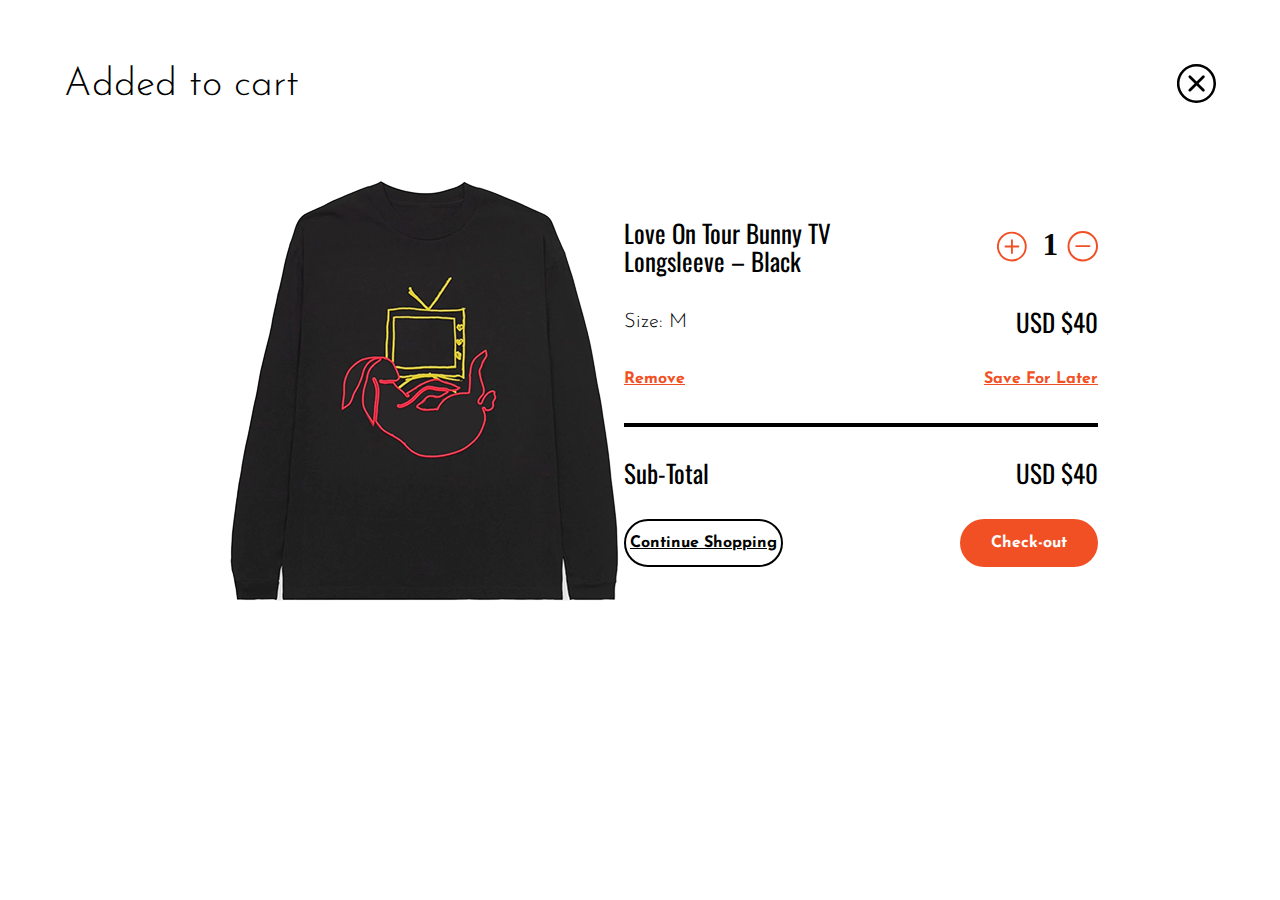
<file: cart.html>
<!DOCTYPE html>
<html lang="en">
<head>
    <meta charset="UTF-8">
    <meta http-equiv="X-UA-Compatible" content="IE=edge">
    <meta name="viewport" content="width=device-width, initial-scale=1.0">
    <link href="./css/normalize.css" type="text/css" rel="stylesheet">
    <script src="https://code.jquery.com/jquery-3.6.1.slim.min.js" integrity="sha256-w8CvhFs7iHNVUtnSP0YKEg00p9Ih13rlL9zGqvLdePA=" crossorigin="anonymous"></script>
    <link href="./css/style.css" rel="stylesheet" type="text/css">
    <link rel="stylesheet" href="https://cdnjs.cloudflare.com/ajax/libs/font-awesome/4.7.0/css/font-awesome.min.css">
    <link rel="preconnect" href="https://fonts.googleapis.com">
    <link rel="preconnect" href="https://fonts.gstatic.com" crossorigin>
    <link href="https://fonts.googleapis.com/css2?family=Oswald:wght@200..700&display=swap" rel="stylesheet">   
    <link href="https://fonts.googleapis.com/css2?family=Josefin+Sans:ital,wght@0,100..700;1,100..700&family=Oswald:wght@200..700&display=swap" rel="stylesheet">
    <title>Harry Style's Store</title>
</head>
<body>
 
    <div class="wrapper">
        <div class="cart-header">
            <h2>Added to cart</h2>
            <a href="index.html"><img src="./assets/close-icon.svg" alt="close-icon"></a>
        </div>
        <div class="cart-content">  

            <div class="cart-img"><img src="./img/best-seller-desktop-card-03.png" alt=""></div>

            <div class="text-cart">
                <div class="flex-cart"><h4>Love On Tour Bunny TV <br> Longsleeve – Black</h4><img src="./assets/quantity-icon.svg"  alt=""></div>
                <div class="flex-cart"> 
                    <h5>Size: M </h5>
                    <h4>USD $40</h4>
                </div>
            
                <div class="flex-cart">
                    <a href="">Remove</a>
                    <a href="">Save For Later</a>
                </div>
                <span></span>
                <div class="flex-cart">
                    <h4>Sub-Total</h4>
                    <h4>USD $40</h4>
                </div>

                <div class="flex-cart">
                    <button type="button" class="white-button">Continue Shopping</button><button type="button" class="orange-button">Check-out</button>
                </div>
            </div>
    
        </div>    
    </div>
</body>
</html>
</file>
<file: css/style.css>
:root {

    /* Type */
    --type-scaling-ratio: 1.25;
    --header1: calc(2.44rem * (var(--type-scaling-ratio)));
    --header2: calc(1.95rem * (var(--type-scaling-ratio)));
    --header3: calc(1.56rem * (var(--type-scaling-ratio)));
    --header4: calc(1.25rem * (var(--type-scaling-ratio)));
    --header5: calc(1rem * (var(--type-scaling-ratio)));
    --body: calc(0.8 * (var(--type-scaling-ratio)));
    --font-oswald: Oswald;
    --font-josefin-sans: Josefin Sans;
    --text-transform-titlecase: titlecase;
    --font-light: 300;
    --font-regular: 400;
    --font-bold:700;
    --default-margin: 0;


  
    /* Colors: */
    --main-color: #F15025;
    --secondary-color: #E6E8E6;
    --disabled_state-placeholder: #CED0CE;
    --alerts-attention_focus: #FDE74C;
    --black: #000000;
    --white: #FFFFFF;
}

/* general rules */

h1{
    font-family: var(--font-josefin-sans);
    font-size: var(--header1);
    line-height: calc(.35 + (var(--header1)));
    font-weight: var(--font-light);
    padding-left: 4.69rem;
    margin: var(--default-margin);

}

h2 {
    font-family: var(--font-josefin-sans);
    font-size: var(--header2);
    line-height: calc(.35 + (var(--header2)));
    font-weight: var(--font-light);
    margin: var(--default-margin);

}


h3{
    font-family: var(--font-oswald);
    font-size: var(--header3);
    line-height: calc(.35 + (var(--header3)));
    font-weight: var(--font-regular); 
    margin: var(--default-margin);  
}

h4{
    font-family: var(--font-oswald);
    font-size: var(--header4);
    line-height: calc(.35 + (var(--header4)));
    font-weight: var(--font-regular);  
    margin: var(--default-margin); 
}

h5{
    font-family: var(--font-josefin-sans);
    font-size: var(--header5);
    line-height: calc(.35 + (var(--header5)));
    font-weight: var(--font-light);   
    margin: var(--default-margin);
}

p{
    font-family: var(--font-josefin-sans);
    font-size: var(--body);
    line-height: calc(.35 + (var(--body)));
    font-weight: var(--font-regular);   
    margin: var(--default-margin);
}

a{ font-family: var(--font-josefin-sans);
    font-size: var(--body);
    line-height: calc(.35 + (var(--body)));
    font-weight: var(--font-bold);
    text-decoration: none;
    color: var(--black);
    margin: var(--default-margin);
}

a:hover{
    color: var(--main-color);
}

a:active{
    text-decoration: underline;
    color: var(--main-color);
}

.wrapper{
    margin:5%;
}

button{
    font-family: var(--font-josefin-sans);
    font-weight: var(--font-bold);
    font-size: var(--body);
    border-radius: 1.88rem;
    border: none;
}

section{
    margin: 5rem 0;
}

/* nav */

header{
    display: flex;
    flex-direction: row;
    justify-content: center;
    gap: 1.31rem ;
    align-items: center;
}

nav{
    display: flex;
    flex-direction: row;
    padding: 2.5rem 0;
}

header a{
    margin: 0 1.5rem;
}

.logo{
    max-width: 12.13rem;
}

.menu-icon{
    display: none;
}

header div{
    margin-left: 2rem;
}

.search-bar{
    border: 2px solid;
    border-radius: 1.31rem;
    max-width: 18.63rem;
    min-width: 16rem;
    text-align: end;
    padding-right: 0.25rem;
    font-family: var(--font-josefin-sans);
    font-size: var(--body);
    color: var(--disabled_state-placeholder);
}

.sign-in{
    color: var(--main-color);

}

/* hero */

.hero{
    display: flex;
    flex-direction: column;
    justify-content: center;
    min-height: 37rem;
    width: 100%;
    background: url('../img/hero.jpg') no-repeat;
    background-position: center;
    object-fit: cover;

}

.hero-button{
    height: 4.05rem;
    width: 16.49rem;
    margin-left: 4.69rem;
    color: var(--white);
    background-color: var(--main-color);

}

.hero h1{
    color: var(--white);
}

/* Best Seller Section */

.carousel{
    display: grid;
    grid-template-columns: 21.88rem 21.88rem 21.88rem ;
    grid-template-rows: 38.5rem 38.5rem;
    column-gap: 3.25rem;
    row-gap: 2.38rem;
    margin: 4rem 0 4rem 0;

}

.best-seller{
    max-width: 23rem;
    max-height: 40rem;
    display: flex;
    flex-direction: column;
    gap: .25rem;
    border-radius: 2.44rem;
    background-color: var(--white);
    box-shadow: 0px 3px 6px #00000029;
}

.img-container{
    max-height: 25rem;
    max-width: 23rem;
    text-align: center;
}

.best-seller img{
    height: 100% ;
    object-fit: cover;
}

.best-seller h4{
    margin: 0 0 1rem 1.25rem;
}

.best-seller h5{
    margin: 0 0 1rem 1.25rem;
}

.best-buttons{
    display: flex;
    flex-direction: row;
    justify-content: space-around ;
    margin-bottom: 2rem;

}

.orange-button{
    min-height: 2.97rem;
    min-width: 8.65rem;
    color: var(--white);
    background-color: var(--main-color);
}

.white-button{
    min-height: 2.97rem;
    min-width: 8.65rem;
    color: var(--black);
    text-decoration: underline;
    background-color: var(--white);
    border: 2px solid var(--black);
    padding: .25rem;
}

#browse-more{
    margin: 0 45% 0 45%;
}

.grid {
    display: flex;
    flex-direction: column;
    align-items: center;
}

/* Spotlight */

.spotlight{
    display: flex;
    flex-direction: row;
    justify-content: space-between;
    margin: 8rem 0 ;
    align-items: center;

}

.spotlight-text{
    display: flex;
    flex-direction: column;
    align-items: flex-end;
    gap: 2rem;

}

.spotlight-text div{
    display: flex;
    flex-direction: column;
    gap: 1.25rem;

}

/* footer */

footer{
    min-height: 26rem;
    background-color: var(--black);
    color: var(--white);
    display: flex;
    flex-direction: column;
    gap: 3rem;
    padding: 3rem 2rem;
  
}

.footer-section-container{
    display: flex;
    gap: 18rem;

}

.footer-section{
    display: flex;
    flex-direction: column;
    gap: 2rem;
}

.contact-footer{
    display: flex;
}

/* details */

#bought-together{
    display: flex;
    gap: 3.25rem;
    margin: 4rem 0;
}

#product-details{
    display: flex;
    align-items: center;
    justify-content: space-around;
}

.details-text{
    display: flex;
    flex-direction: column;
    gap:2rem;
}

.review-container{
    display: flex;
    gap: .5rem;
}

.review-container a{
    color: var(--main-color);
    text-decoration: underline;
}

.details-buttons{
    display: flex;
    gap: 3rem;

}

.product-cover{
    min-width: 35rem;
}

.desc-details{
    overflow: scroll;
    max-width:30rem;
}

/* Cart */

.cart-header{
    display: flex;
    justify-content: space-between;
}

.cart-content{
    display: flex;
    align-items: center;
    justify-content:space-between ;
    padding: 0 10rem;
}

.text-cart{
    display: flex;
    flex-direction: column;
    gap: 2rem;
    max-width: 50%;
    min-width: 29.63rem;
}

.flex-cart{
    display: flex;
    justify-content: space-between;
    align-items: center;
}

.flex-cart img{
    min-height: 2rem;
}

.flex-cart a{
    color: var(--main-color);
    text-decoration: underline;
}

span{
    border: 2px solid var(--black);
}

.divider{
    width: 100%;
}


/* Queries */

@media screen and (max-width: 64em){ /* small laptop < 1024px */
    :root{
        --type-scaling-ratio: 1.2;
    }
    
  
    header{
        gap: .5rem;
    }

    nav{
        padding: 2rem 0;
    }

    header a{
        margin: 0 0.5rem;
    }

    .logo{
        max-width: 10rem;
    }

    .search-bar{
        max-width: 13rem;
        min-width: 15rem;

    }

    /* hero */

    .hero{
        min-height: 30rem;
        background-position: 55% 25%;
        gap: 1rem;
    }

    .hero-button{
        min-height: 3rem;
        min-width: 16rem;
    }

    /* Best Seller Section */

    .carousel{
        display: grid;
        grid-template-columns: 21.88rem 21.88rem;
        grid-template-rows: 38.5rem 38.5rem 38.5rem;
        column-gap: 3.25rem;
        row-gap: 2.38rem;
        margin: 4rem 0 4rem 0;

    }

    /* Spotlight */

    .spotlight-text div{
        display: flex;
        flex-direction: column;
        gap: 1.25rem;

    }
    
    /* footer */

    footer{
        min-height: 20rem;
        gap: 2rem;
  
    }

    .footer-section-container{
        gap: 9rem;

    }

    /* details */
    .product-cover{
        min-width: 25rem;
    }
    
    #bought-together{
        flex-wrap: wrap;
        justify-content: center;
    }

    
    /* Cart */

    .cart-content{
        margin-top: 3rem;
        padding: 0 1.5rem;
    }

    .text-cart{
        min-width: 25rem;
    }   

    .cart-img{
        max-height: 40rem;
    }

    .cart-img img{
        width: 100%;
    }

}
  
@media screen and (max-width: 48em){ /* tablet < 768px */
    
    :root{
      --type-scaling-ratio: 1.125;
    }

    .orange-button{
        min-height: 2.5rem;
        min-width: 8rem;
    }
    
    .white-button{
        min-height: 2.5rem;
        min-width: 8rem;
    }

    /* nav */
      
    header{
        gap: .25rem;
    }

    .search-bar{
        display: none;

    }


    /* hero */

    .hero{
        min-height: 33rem;
        background-image: url(../img/hero-mobile.jpg);
        background-position: left;
        gap: 3rem;
    }


    /* Best Seller Section */

    .carousel{
        display: grid;
        grid-template-columns: 21.88rem 21.88rem;
        grid-template-rows: 38.5rem 38.5rem 38.5rem;
        column-gap: 1.5rem;
        row-gap: 1rem;
        margin: 4rem 0 3rem 0;

    }

    /* Spotlight */

    .spotlight{
        flex-direction: column;
        justify-content: flex-start;
        align-items: flex-start;
        margin: 2.5rem 0;
    }
    
    .spotlight-text{
        margin: 2rem 0;
        align-items: flex-start;
    
    }

    .spotlight-text div{
        flex-direction: row;
        gap: 6rem;
    }
    
    
    /* footer */

    footer{
        min-height: 20rem;
        gap: 4rem;
  
    }

    .footer-section-container{
        gap: 4rem;

    }

    /* details */
    .product-cover{
        min-width: 10rem;
    }
    
    #bought-together{
        flex-wrap: wrap;
        justify-content: center;
    }
    
    .desc-details{
        min-width: 25rem;
    }

    .details-text{
        padding: 0 1.5rem 0 0;
    }

    .review-container img{
        max-height: 2rem;
        flex-wrap: wrap;
    }

    .details-buttons{
        gap:1rem;
    }

    
    /* Cart */

    .cart-content{
        padding: 0 1rem;
        gap: 2rem;
    }

    .text-cart{
        min-width: 20rem;
    }   

    .cart-img{
        max-height: 40rem;
    }

    .cart-img img{
        width: 100%;
    }
}

@media screen and (max-width: 30em){ /* mobile < 480px */
    
    :root {
        --type-scaling-ratio: 1;
    }

    nav a{
        display: none;
    }
    
    .menu-icon{
        display: block;
        color: var(--main-color);
        padding: .25rem;
    }
   
    
    .nav-expanded{
        min-height: 1.25rem;
        flex-basis: 100%;
        flex-wrap: wrap;
    
    }

    .nav-expanded a{
        display: block;
        
    }

    
    .orange-button{
        min-height: 2.5rem;
        min-width: 8rem;
    }
    
    .white-button{
        min-height: 2.5rem;
        min-width: 8rem;
    }

    /* nav */
      
    header{
        gap: .25rem;
        flex-wrap: wrap;
        margin: 2rem;
    }

    .search-bar{
        display: none;

    }


    /* hero */

    .hero{
        min-height: 25rem;
        background-position: 25% 35%;
        gap: 1.5rem;
    }

    .hero-button{
        min-height: 3rem;
        min-width: 10rem;
        margin-left: 1.25rem;
    }

    .hero h1{
        padding-left: 1.25rem;
    }


    /* Best Seller Section */

    .carousel{
        display: flex;
        flex-direction: column;
        gap: 5rem;

    }

    /* Spotlight */

    .spotlight{
        align-items:center;
        margin: 2.5rem 0;
    }
    
    .spotlight-text{
        align-items: center;
    
    }

    iframe{
        max-width: 35rem;
    }
    
    /* footer */

    footer{
        min-height: 30rem;
        gap: 4rem;
  
    }

    .footer-section-container{
        gap: 4rem;
        flex-direction: column;

    }

    /* details */


    #product-details{
        flex-direction: column;
        margin: 0 1rem;
        align-content: center;
    }

    .product-cover{
        min-width: 10rem;
    }

    .review-container{
        gap: 1rem;
    }

    .details-buttons{
        gap:1.5rem;
    }

    
    /* Cart */

    .cart-header img{
        max-height: 2rem;
    }

    .cart-content{
        margin: 1rem 0;
        flex-direction: column;
    }


    .cart-img{
        max-width: 20rem;
    }

    .cart-img img{
        height: 100%;
    }
}
</file>
